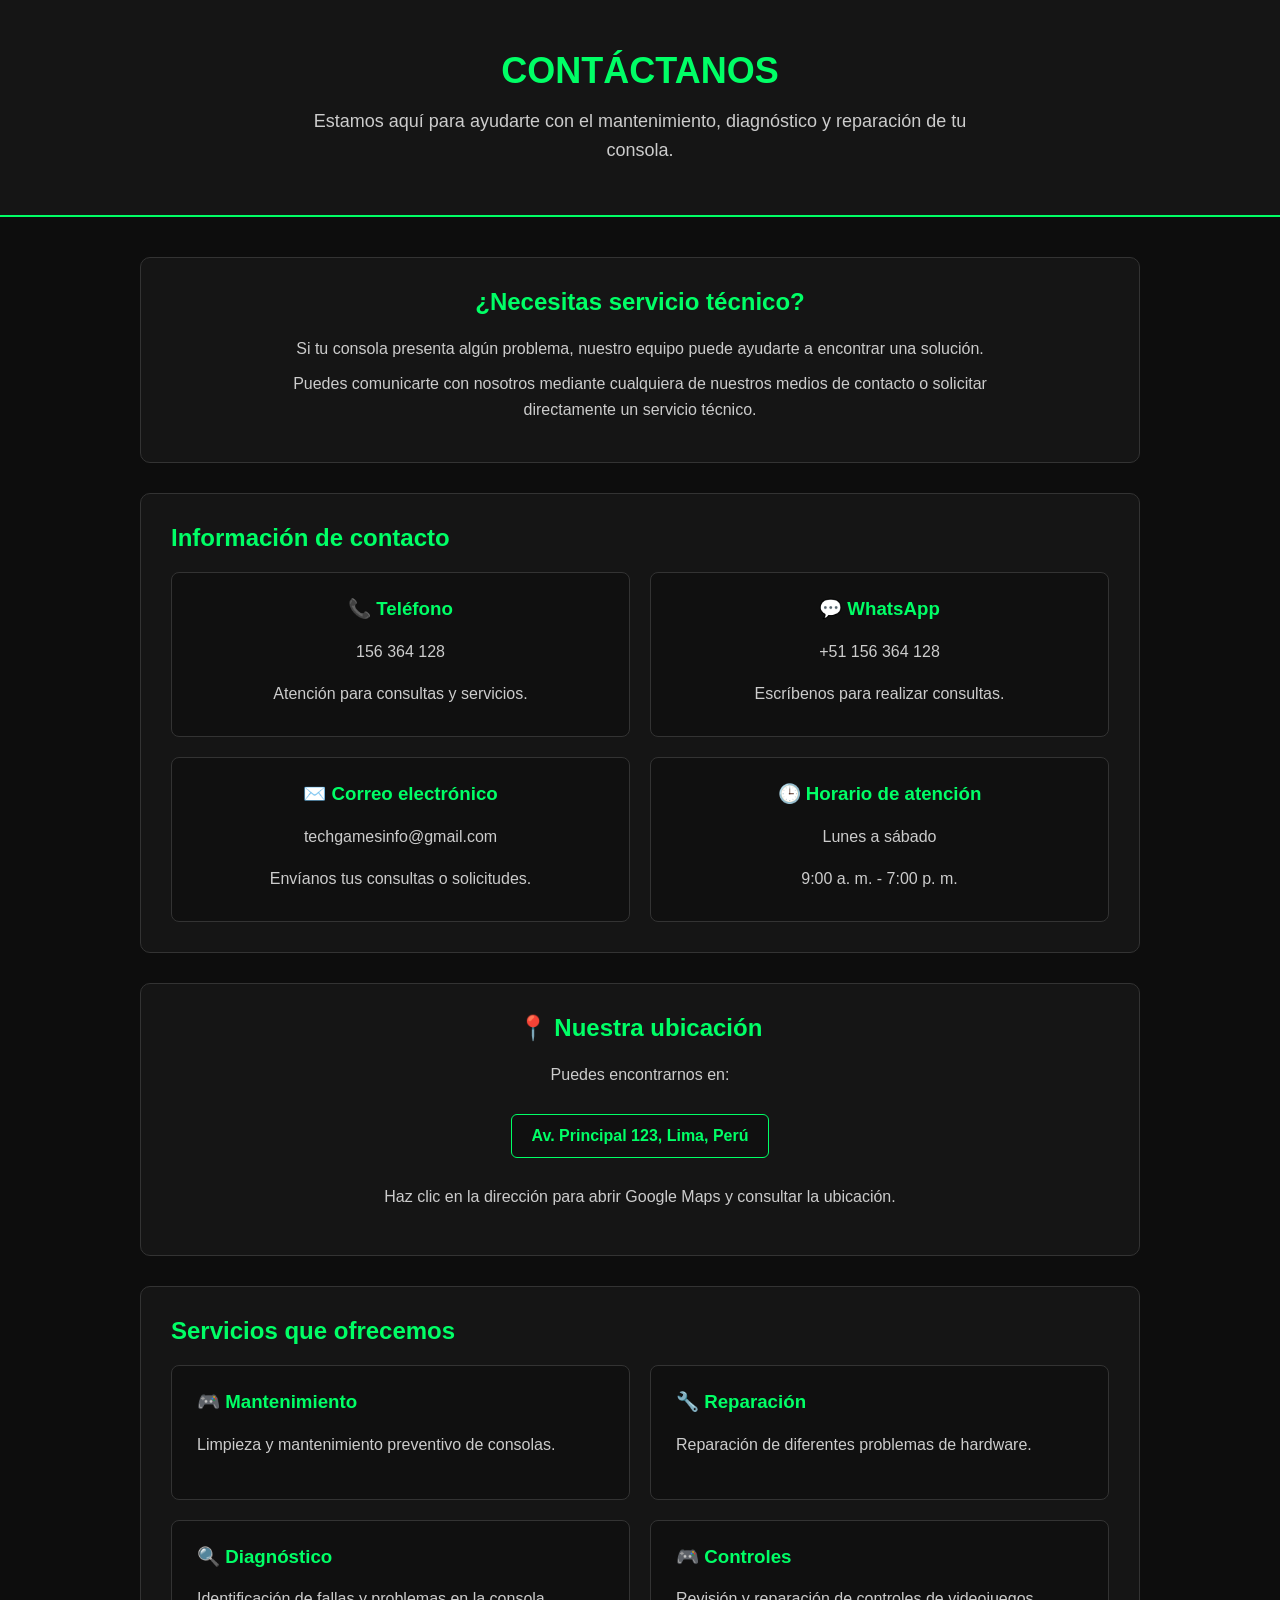
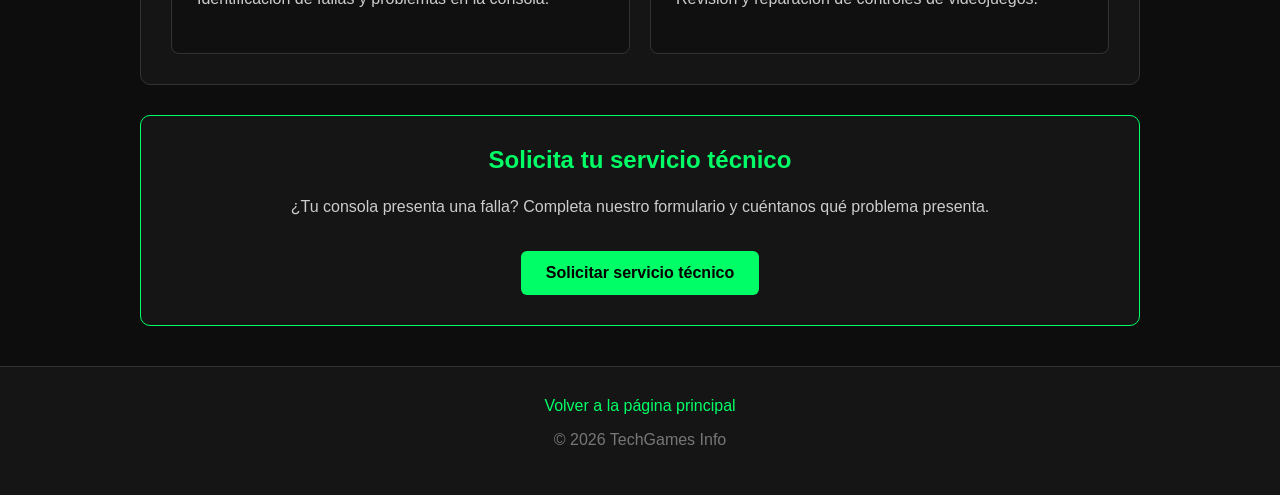
<file: contacto/conc.html>
<!DOCTYPE html>
<html lang="es">

<head>

    <meta charset="UTF-8">

    <meta name="viewport" content="width=device-width, initial-scale=1.0">

    <title>Contacto - TechGames Info</title>

    <link rel="stylesheet" href="conc.css">

</head>

<body>


    <!-- =========================
         ENCABEZADO
    ========================== -->

    <header>

        <h1>CONTÁCTANOS</h1>

        <p>
            Estamos aquí para ayudarte con el mantenimiento,
            diagnóstico y reparación de tu consola.
        </p>

    </header>



    <!-- =========================
         CONTENIDO PRINCIPAL
    ========================== -->

    <main>


        <!-- =========================
             PRESENTACIÓN
        ========================== -->

        <section class="bienvenida">

            <h2>¿Necesitas servicio técnico?</h2>

            <p>
                Si tu consola presenta algún problema,
                nuestro equipo puede ayudarte a encontrar
                una solución.
            </p>

            <p>
                Puedes comunicarte con nosotros mediante
                cualquiera de nuestros medios de contacto
                o solicitar directamente un servicio técnico.
            </p>

        </section>



        <!-- =========================
             INFORMACIÓN DE CONTACTO
        ========================== -->

        <section>

            <h2>Información de contacto</h2>

            <div class="contactos">


                <article>

                    <h3>📞 Teléfono</h3>

                    <p>
                        156 364 128
                    </p>

                    <p>
                        Atención para consultas y servicios.
                    </p>

                </article>



                <article>

                    <h3>💬 WhatsApp</h3>

                    <p>
                       +51 156 364 128
                    </p>

                    <p>
                        Escríbenos para realizar consultas.
                    </p>

                </article>



                <article>

                    <h3>✉️ Correo electrónico</h3>

                    <p>
                        techgamesinfo@gmail.com
                    </p>

                    <p>
                        Envíanos tus consultas o solicitudes.
                    </p>

                </article>



                <article>

                    <h3>🕒 Horario de atención</h3>

                    <p>
                        Lunes a sábado
                    </p>

                    <p>
                        9:00 a. m. - 7:00 p. m.
                    </p>

                </article>


            </div>

        </section>



        <!-- =========================
             UBICACIÓN
        ========================== -->

        <section class="ubicacion-section">

            <h2>📍 Nuestra ubicación</h2>

            <p>
                Puedes encontrarnos en:
            </p>

            <a
                href="https://www.google.com/maps"
                target="_blank"
                class="ubicacion"
            >
                Av. Principal 123, Lima, Perú
            </a>

            <p>
                Haz clic en la dirección para abrir
                Google Maps y consultar la ubicación.
            </p>

        </section>



        <!-- =========================
             SERVICIOS
        ========================== -->

        <section>

            <h2>Servicios que ofrecemos</h2>

            <div class="servicios">


                <article>

                    <h3>🎮 Mantenimiento</h3>

                    <p>
                        Limpieza y mantenimiento preventivo
                        de consolas.
                    </p>

                </article>



                <article>

                    <h3>🔧 Reparación</h3>

                    <p>
                        Reparación de diferentes problemas
                        de hardware.
                    </p>

                </article>



                <article>

                    <h3>🔍 Diagnóstico</h3>

                    <p>
                        Identificación de fallas y problemas
                        en la consola.
                    </p>

                </article>



                <article>

                    <h3>🎮 Controles</h3>

                    <p>
                        Revisión y reparación de controles
                        de videojuegos.
                    </p>

                </article>


            </div>

        </section>



        <!-- =========================
             SOLICITAR SERVICIO
        ========================== -->

        <section class="solicitar">

            <h2>Solicita tu servicio técnico</h2>

            <p>
                ¿Tu consola presenta una falla?
                Completa nuestro formulario y cuéntanos
                qué problema presenta.
            </p>

            <a href="../formulario/for.html">
                Solicitar servicio técnico
            </a>

        </section>


    </main>



    <!-- =========================
         PIE DE PÁGINA
    ========================== -->

    <footer>

        <a href="../index.html">
            Volver a la página principal
        </a>

        <p>
            © 2026 TechGames Info
        </p>

    </footer>



    <!-- =========================
         JAVASCRIPT
    ========================== -->

    <script src="conc.js"></script>


</body>

</html>
</file>
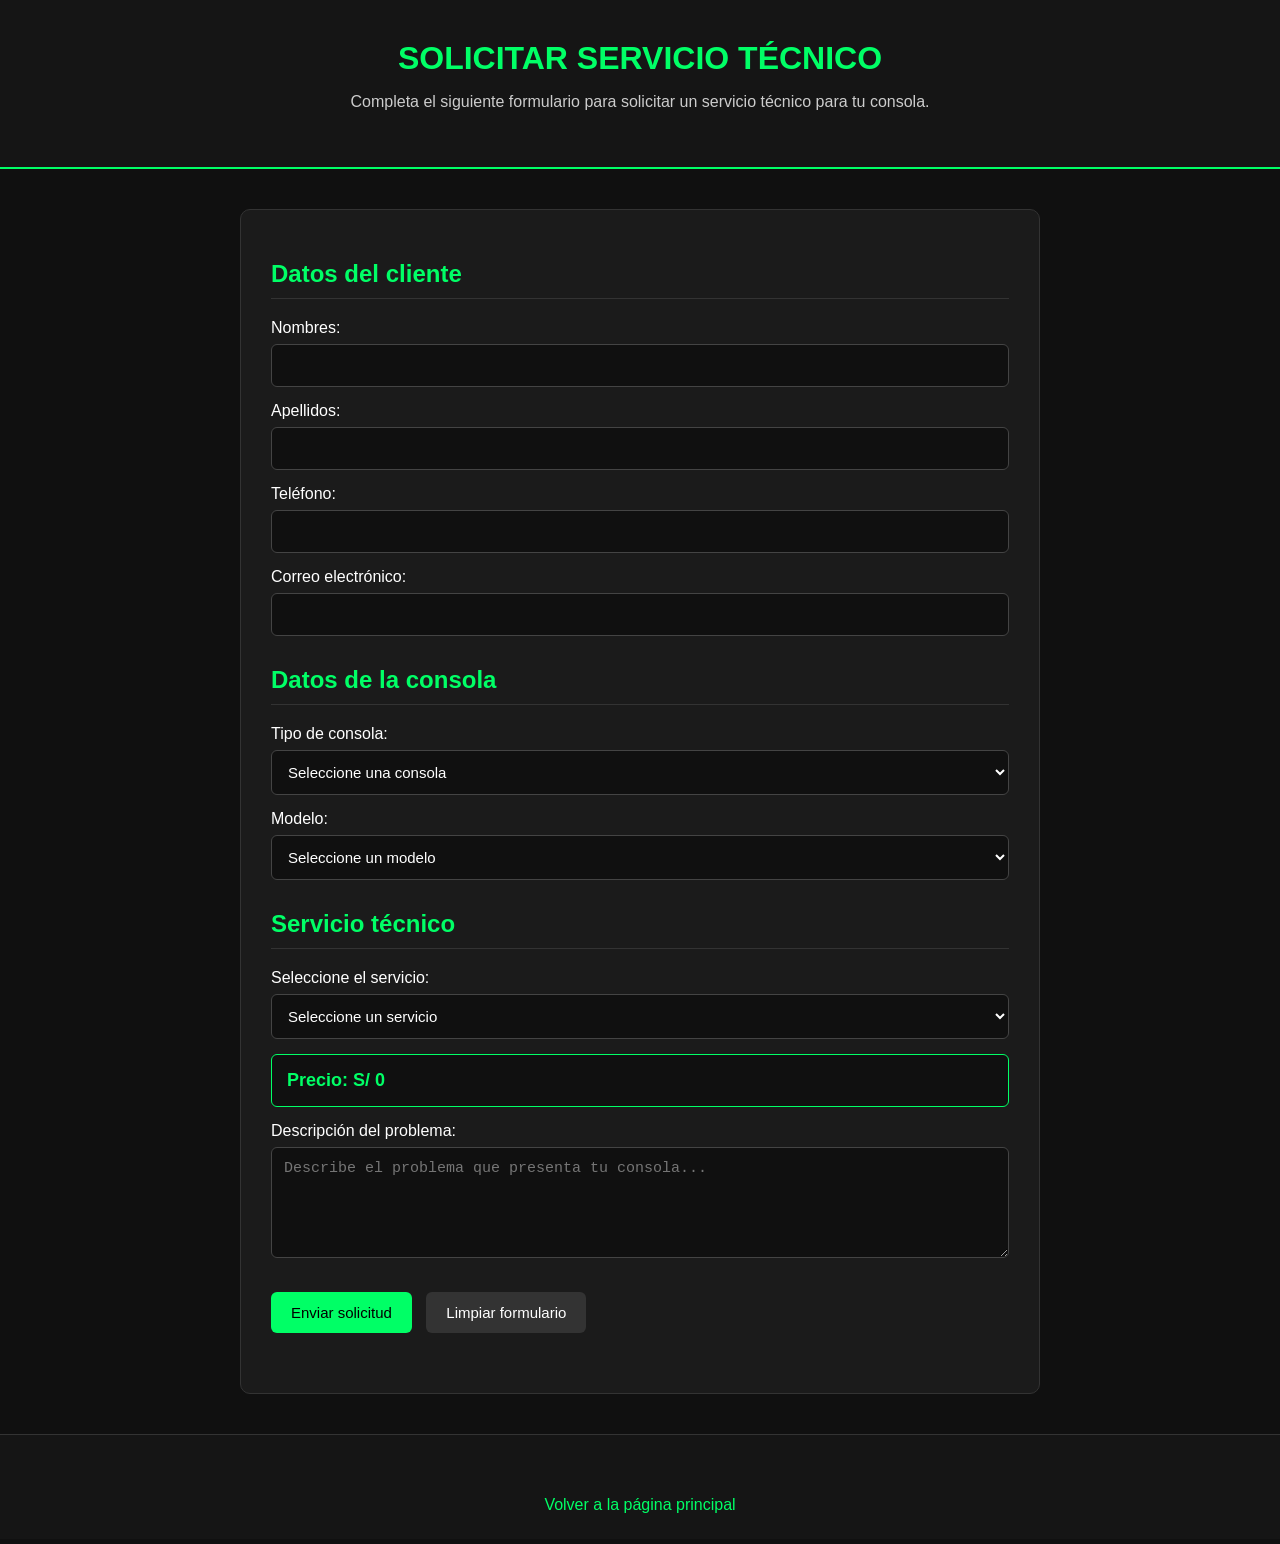
<file: formulario/for.html>
<!DOCTYPE html>
<html lang="es">

<head>

    <meta charset="UTF-8">

    <meta name="viewport" content="width=device-width, initial-scale=1.0">

    <title>Solicitar Servicio Técnico</title>

    <link rel="stylesheet" href="for.css">

</head>


<body>


    <!-- ENCABEZADO -->

    <header>

        <h1>SOLICITAR SERVICIO TÉCNICO</h1>

        <p>
            Completa el siguiente formulario para solicitar
            un servicio técnico para tu consola.
        </p>

    </header>


    <main>


        <form id="formularioServicio">


            <!-- =========================
                 DATOS DEL CLIENTE
            ========================== -->

            <section>

                <h2>Datos del cliente</h2>


                <label for="nombres">
                    Nombres:
                </label>

                <input
                    type="text"
                    id="nombres"
                    name="nombres"
                    required
                >


                <label for="apellidos">
                    Apellidos:
                </label>

                <input
                    type="text"
                    id="apellidos"
                    name="apellidos"
                    required
                >


                <label for="telefono">
                    Teléfono:
                </label>

                <input
                    type="tel"
                    id="telefono"
                    name="telefono"
                    required
                >


                <label for="correo">
                    Correo electrónico:
                </label>

                <input
                    type="email"
                    id="correo"
                    name="correo"
                    required
                >

            </section>



            <!-- =========================
                 DATOS DE LA CONSOLA
            ========================== -->

            <section>

                <h2>Datos de la consola</h2>


                <label for="consola">
                    Tipo de consola:
                </label>

                <select
                    id="consola"
                    name="consola"
                    required
                >

                    <option value="">
                        Seleccione una consola
                    </option>

                    <option value="playstation">
                        PlayStation
                    </option>

                    <option value="xbox">
                        Xbox
                    </option>

                    <option value="nintendo">
                        Nintendo
                    </option>
                    

                </select>



                <label for="modelo">
                    Modelo:
                </label>

                <select
                    id="modelo"
                    name="modelo"
                    required
                >

                    <option value="">
                        Seleccione un modelo
                    </option>

                </select>

            </section>



            <!-- =========================
                 SERVICIO TÉCNICO
            ========================== -->

            <section>

                <h2>Servicio técnico</h2>


                <label for="servicio">
                    Seleccione el servicio:
                </label>

                <select
                    id="servicio"
                    name="servicio"
                    required
                    
                >

                    <option value="">
                        Seleccione un servicio
                    </option>


                    <option value="mantenimiento|80">
                        Mantenimiento de Consolas - S/ 80
                    </option>


                    <option value="controles|50">
                        Reparación de Controles - S/ 50
                    </option>


                    <option value="diagnostico|40">
                        Diagnóstico de Fallas - S/ 40
                    </option>


                    <option value="reparacion|150">
                        Reparación de Consolas - S/ 150
                    </option>


                    <option value="puertos|60">
                        Limpieza de Puertos - S/ 60
                    </option>


                    <option value="hdmi|120">
                        Reparación de HDMI - S/ 120
                    </option>


                    <option value="almacenamiento|100">
                        Cambio de Almacenamiento - S/ 100
                    </option>


                    <option value="fuente|130">
                        Reparación de Fuente - S/ 130
                    </option>


                    <option value="encendido|70">
                        Problemas de Encendido - S/ 70
                    </option>


                    <option value="ventilacion|80">
                        Sistema de Ventilación - S/ 80
                    </option>

                </select>



                <!-- PRECIO -->

                <div id="precioServicio">

                    Precio: S/ 0

                </div>



                <label for="problema">

                    Descripción del problema:

                </label>


                <textarea
                    id="problema"
                    name="problema"
                    rows="5"
                    placeholder="Describe el problema que presenta tu consola..."
                ></textarea>

            </section>



            <!-- =========================
                 BOTONES
            ========================== -->

            <section>

                <button type="submit">

                    Enviar solicitud

                </button>


                <button type="reset">

                    Limpiar formulario

                </button>

            </section>


        </form>


    </main>



    <!-- =========================
         PIE DE PÁGINA
    ========================== -->

    <footer>


        <a
            href="#"
            id="volverConsola"
        >
           <!-- Volver a la página de la consola-->
        </a>


        <br><br>


        <a href="../index.html">

            Volver a la página principal

        </a>


    </footer>



   

    <script src="for.js"></script>


</body>

</html>
</file>
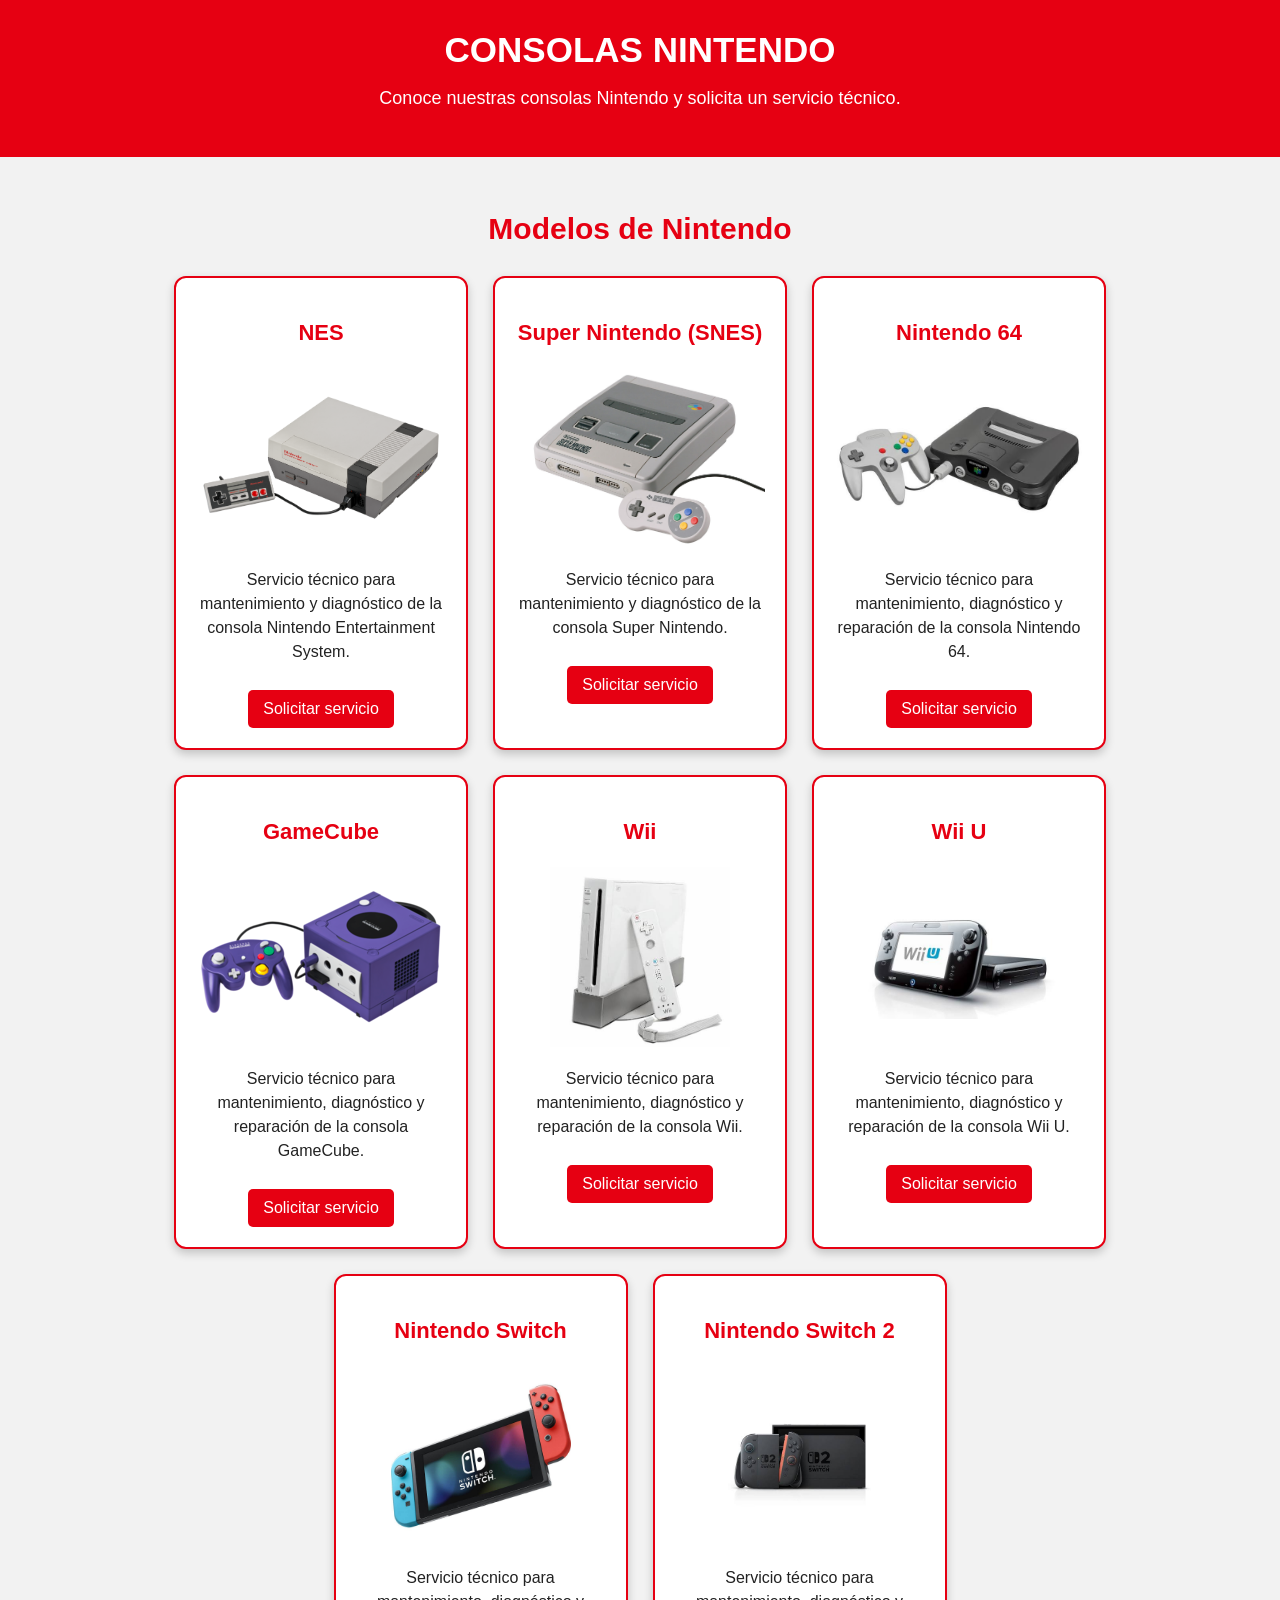
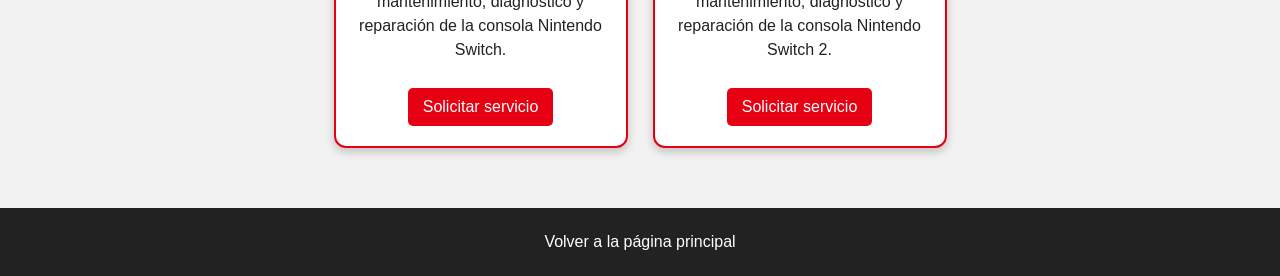
<file: nintendo/ninte.html>
<!DOCTYPE html>

<html lang="es">
<head>
    <meta charset="UTF-8">
    <meta name="viewport" content="width=device-width, initial-scale=1.0">
    <title>Consolas Nintendo</title>
    <link rel="stylesheet" href="ninte.css">
</head>

<body>

<header>
    <h1>CONSOLAS NINTENDO</h1>
    <p>Conoce nuestras consolas Nintendo y solicita un servicio técnico.</p>
</header>

<main>

    <section>
        <h2>Modelos de Nintendo</h2>

        <div>

            <article>
                <h3>NES</h3>

                <img src="fotosnienten/nes.png"
                     alt="Consola NES">

                <p>
                    Servicio técnico para mantenimiento y diagnóstico
                    de la consola Nintendo Entertainment System.
                </p>

                <a href="../formulario/for.html">Solicitar servicio</a>
            </article>


            <article>
                <h3>Super Nintendo (SNES)</h3>

                <img src="fotosnienten/snes.jpg"
                     alt="Consola Super Nintendo">

                <p>
                    Servicio técnico para mantenimiento y diagnóstico
                    de la consola Super Nintendo.
                </p>

                <a href="../formulario/for.html">Solicitar servicio</a>
            </article>


            <article>
                <h3>Nintendo 64</h3>

                <img src="fotosnienten/ninte64.jpg"
                     alt="Consola Nintendo 64">

                <p>
                    Servicio técnico para mantenimiento, diagnóstico
                    y reparación de la consola Nintendo 64.
                </p>

                <a href="../formulario/for.html">Solicitar servicio</a>
            </article>


            <article>
                <h3>GameCube</h3>

                <img src="fotosnienten/gamecube.png"
                     alt="Consola GameCube">

                <p>
                    Servicio técnico para mantenimiento, diagnóstico
                    y reparación de la consola GameCube.
                </p>

                <a href="../formulario/for.html">Solicitar servicio</a>
            </article>


            <article>
                <h3>Wii</h3>

                <img src="fotosnienten/wii.jpg"
                     alt="Consola Wii">

                <p>
                    Servicio técnico para mantenimiento, diagnóstico
                    y reparación de la consola Wii.
                </p>

                <a href="../formulario/for.html">Solicitar servicio</a>
            </article>


            <article>
                <h3>Wii U</h3>

                <img src="fotosnienten/wiiu.jpg"
                     alt="Consola Wii U">

                <p>
                    Servicio técnico para mantenimiento, diagnóstico
                    y reparación de la consola Wii U.
                </p>

                <a href="../formulario/for.html">Solicitar servicio</a>
            </article>


            <article>
                <h3>Nintendo Switch</h3>

                <img src="fotosnienten/ninswich1.jpg"
                     alt="Consola Nintendo Switch">

                <p>
                    Servicio técnico para mantenimiento, diagnóstico
                    y reparación de la consola Nintendo Switch.
                </p>

                <a href="../formulario/for.html">Solicitar servicio</a>
            </article>


            <article>
                <h3>Nintendo Switch 2</h3>

                <img src="fotosnienten/nintswich2.jpg"
                     alt="Consola Nintendo Switch 2">

                <p>
                    Servicio técnico para mantenimiento, diagnóstico
                    y reparación de la consola Nintendo Switch 2.
                </p>

                <a href="../formulario/for.html">Solicitar servicio</a>
            </article>

        </div>

    </section>

</main>

<footer>
    <a href="../index.html">Volver a la página principal</a>
</footer>

<script src="ninte.js"></script>

</body>
</html>
</file>
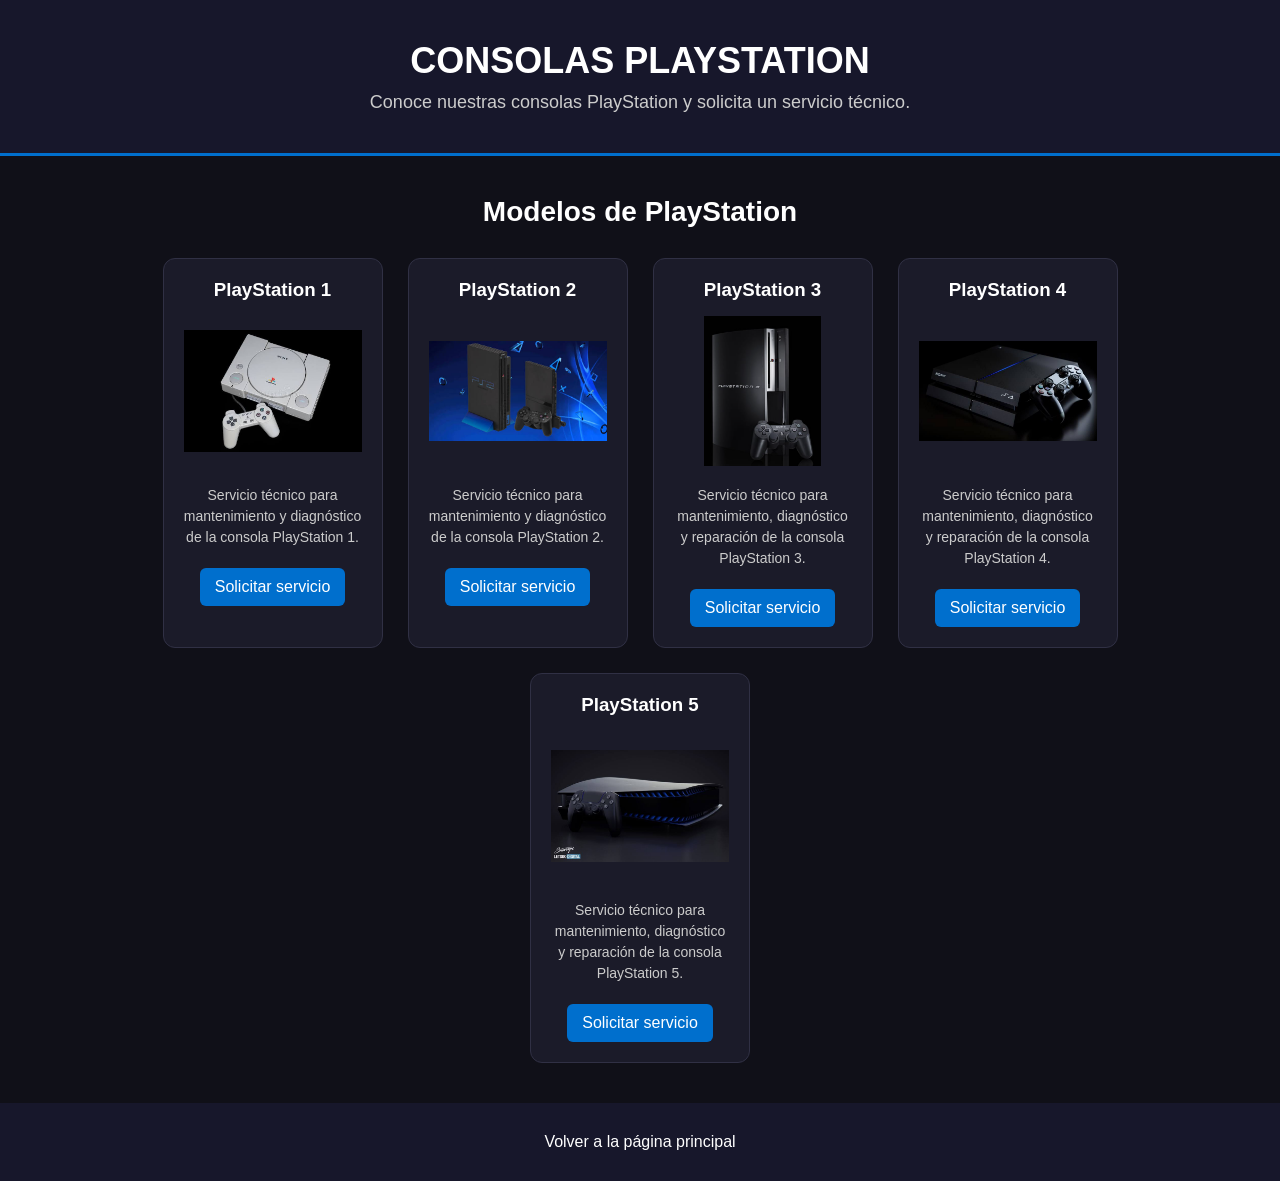
<file: playstation/play.html>
<!DOCTYPE html>

<html lang="es">
<head>
    <meta charset="UTF-8">
    <meta name="viewport" content="width=device-width, initial-scale=1.0">
    <title>Consolas PlayStation</title>
    <link rel="stylesheet" href="play.css">
</head>

<body>


<header>
    <h1>CONSOLAS PLAYSTATION</h1>
    <p>Conoce nuestras consolas PlayStation y solicita un servicio técnico.</p>
</header>

<main>

    <section>
        <h2>Modelos de PlayStation</h2>

        <div>

            <article>
                <h3>PlayStation 1</h3>

                <img src="fotosplay/paly1.jpg" 
                     alt="Consola PlayStation 1">

                <p>
                    Servicio técnico para mantenimiento y diagnóstico
                    de la consola PlayStation 1.
                </p>

                <a href="../formulario/for.html">Solicitar servicio</a>
            </article>


            <article>
                <h3>PlayStation 2</h3>

                <img src="fotosplay/play2.jpg" 
                     alt="Consola PlayStation 2">

                <p>
                    Servicio técnico para mantenimiento y diagnóstico
                    de la consola PlayStation 2.
                </p>

                <a href="../formulario/for.html">Solicitar servicio</a>
            </article>


            <article>
                <h3>PlayStation 3</h3>

                <img src="fotosplay/play3.png" 
                     alt="Consola PlayStation 3">

                <p>
                    Servicio técnico para mantenimiento, diagnóstico
                    y reparación de la consola PlayStation 3.
                </p>

                <a href="../formulario/for.html">Solicitar servicio</a>
            </article>


            <article>
                <h3>PlayStation 4</h3>

                <img src="fotosplay/paly4.jpg" 
                     alt="Consola PlayStation 4">

                <p>
                    Servicio técnico para mantenimiento, diagnóstico
                    y reparación de la consola PlayStation 4.
                </p>

                <a href="../formulario/for.html">Solicitar servicio</a>
            </article>


            <article>
                <h3>PlayStation 5</h3>

                <img src="fotosplay/play5.jpg" 
                     alt="Consola PlayStation 5">

                <p>
                    Servicio técnico para mantenimiento, diagnóstico
                    y reparación de la consola PlayStation 5.
                </p>

                <a href="../formulario/for.html">Solicitar servicio</a>
            </article>

        </div>

    </section>

</main>

<footer>
    <a href="../index.html">Volver a la página principal</a>
</footer>

<script src="paly.js"></script>


</body>
</html>
</file>
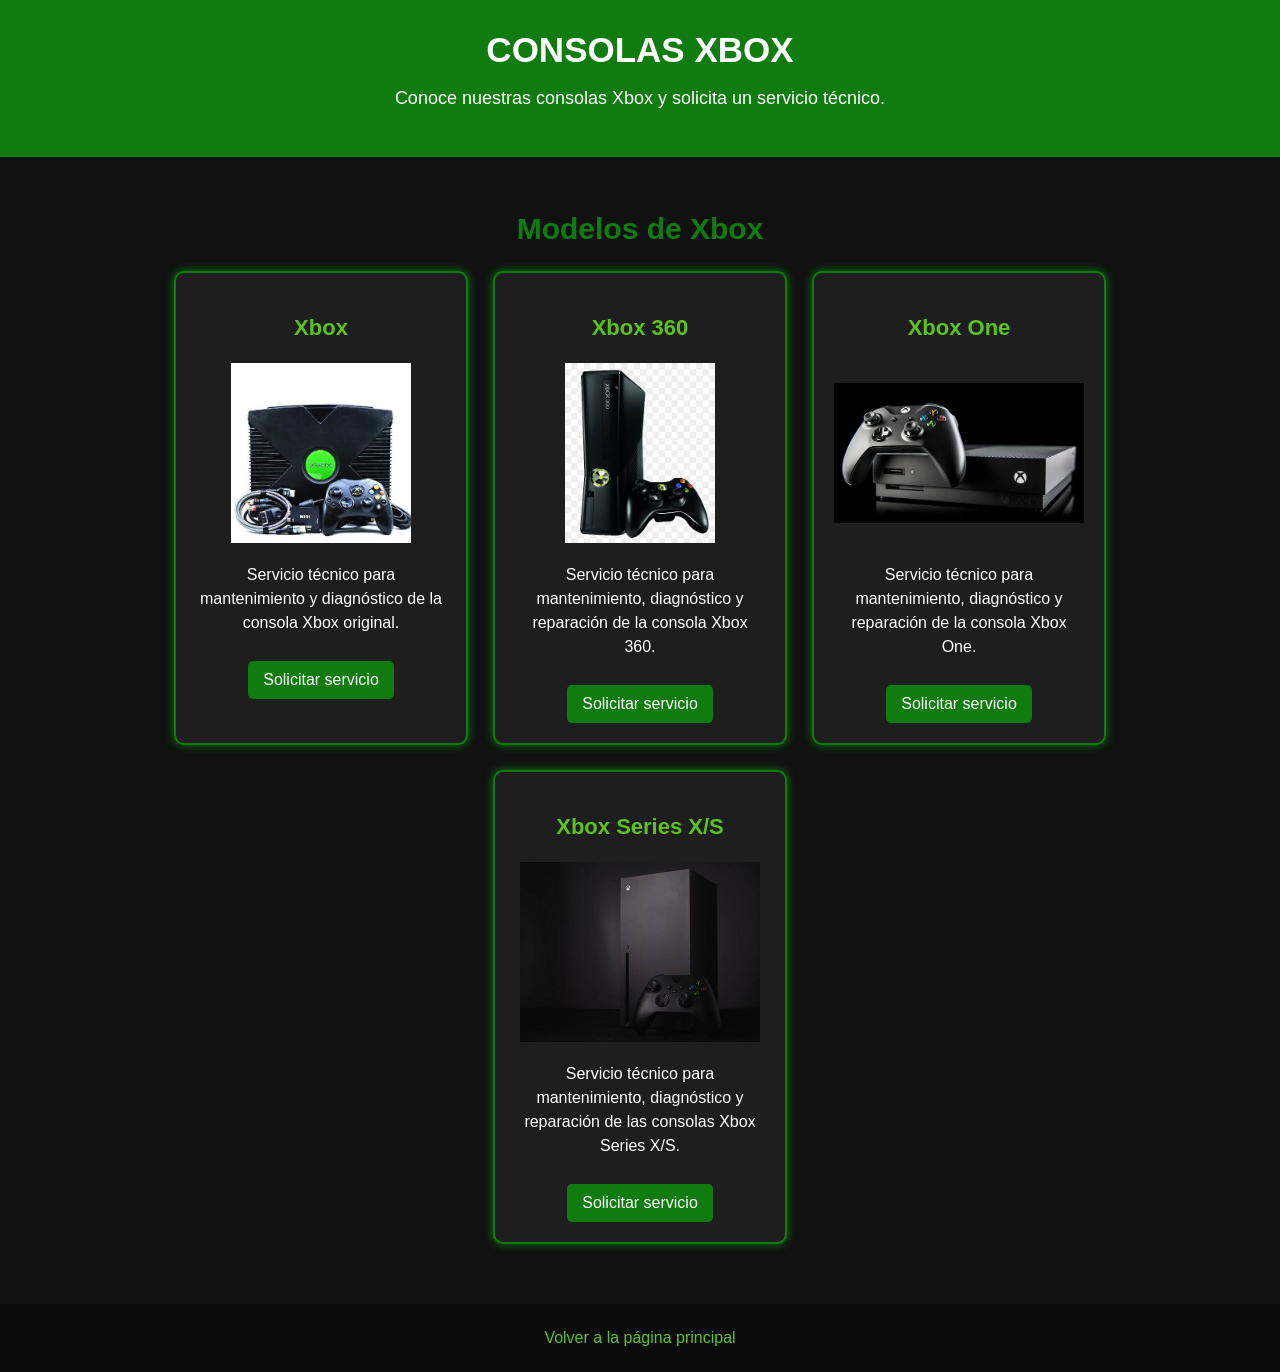
<file: xbox/xbox.html>
<!DOCTYPE html>

<html lang="es">
<head>
    <meta charset="UTF-8">
    <meta name="viewport" content="width=device-width, initial-scale=1.0">
    <title>Consolas Xbox</title>
    <link rel="stylesheet" href="xbox.css">
</head>

<body>

<header>
    <h1>CONSOLAS XBOX</h1>
    <p>Conoce nuestras consolas Xbox y solicita un servicio técnico.</p>
</header>

<main>

    <section>
        <h2>Modelos de Xbox</h2>

        <div>

            <article>
                <h3>Xbox</h3>

                <img src="fotosxbox/xbox.jpg"
                     alt="Consola Xbox">

                <p>
                    Servicio técnico para mantenimiento y diagnóstico
                    de la consola Xbox original.
                </p>

                <a href="../formulario/for.html">Solicitar servicio</a>
            </article>


            <article>
                <h3>Xbox 360</h3>

                <img src="fotosxbox/xbox360.jpg"
                     alt="Consola Xbox 360">

                <p>
                    Servicio técnico para mantenimiento, diagnóstico
                    y reparación de la consola Xbox 360.
                </p>

                <a href="../formulario/for.html">Solicitar servicio</a>
            </article>


            <article>
                <h3>Xbox One</h3>

                <img src="fotosxbox/xboxone.jpg"
                     alt="Consola Xbox One">

                <p>
                    Servicio técnico para mantenimiento, diagnóstico
                    y reparación de la consola Xbox One.
                </p>

                <a href="../formulario/for.html">Solicitar servicio</a>
            </article>


            <article>
                <h3>Xbox Series X/S</h3>

                <img src="fotosxbox/xboxxs.jpg"
                     alt="Consolas Xbox Series X y Series S">

                <p>
                    Servicio técnico para mantenimiento, diagnóstico
                    y reparación de las consolas Xbox Series X/S.
                </p>

                <a href="../formulario/for.html">Solicitar servicio</a>
            </article>

        </div>

    </section>

</main>

<footer>
    <a href="../index.html">Volver a la página principal</a>
</footer>

<script src="xbox.js"></script>

</body>
</html>
</file>
<file: contacto/conc.css>
/* =========================
   ESTILOS GENERALES
========================= */

* {
    box-sizing: border-box;
}

body {
    margin: 0;
    font-family: Arial, sans-serif;
    background-color: #0d0d0d;
    color: white;
}


/* =========================
   ENCABEZADO
========================= */

header {
    background-color: #151515;
    text-align: center;
    padding: 50px 20px;
    border-bottom: 2px solid #00ff66;
}

header h1 {
    margin: 0 0 15px;
    color: #00ff66;
    font-size: 36px;
}

header p {
    margin: 0 auto;
    max-width: 700px;
    color: #cccccc;
    font-size: 18px;
    line-height: 1.6;
}


/* =========================
   CONTENIDO PRINCIPAL
========================= */

main {
    width: 90%;
    max-width: 1000px;
    margin: 40px auto;
}

section {
    background-color: #151515;
    padding: 30px;
    margin-bottom: 30px;
    border: 1px solid #333;
    border-radius: 10px;
}

section h2 {
    margin-top: 0;
    margin-bottom: 20px;
    color: #00ff66;
}

section p {
    color: #cccccc;
    line-height: 1.6;
}


/* =========================
   PRESENTACIÓN
========================= */

.bienvenida {
    text-align: center;
}

.bienvenida p {
    max-width: 750px;
    margin: 10px auto;
}


/* =========================
   TARJETAS DE CONTACTO
========================= */

.contactos {
    display: grid;
    grid-template-columns: repeat(2, 1fr);
    gap: 20px;
}

.contactos article {
    background-color: #101010;
    padding: 25px;
    border: 1px solid #333;
    border-radius: 8px;
    text-align: center;
    transition: 0.3s;
}

.contactos article:hover {
    border-color: #00ff66;
    transform: translateY(-5px);
}

.contactos h3 {
    color: #00ff66;
    margin-top: 0;
}

.contactos p {
    margin-bottom: 5px;
}


/* =========================
   UBICACIÓN
========================= */

.ubicacion-section {
    text-align: center;
}

.ubicacion {
    display: inline-block;
    margin: 10px 0;
    padding: 12px 20px;
    background-color: #101010;
    border: 1px solid #00ff66;
    border-radius: 6px;
    color: #00ff66;
    text-decoration: none;
    font-weight: bold;
}

.ubicacion:hover {
    background-color: #00ff66;
    color: black;
}


/* =========================
   SERVICIOS
========================= */

.servicios {
    display: grid;
    grid-template-columns: repeat(2, 1fr);
    gap: 20px;
}

.servicios article {
    background-color: #101010;
    padding: 25px;
    border: 1px solid #333;
    border-radius: 8px;
    transition: 0.3s;
}

.servicios article:hover {
    border-color: #00ff66;
    transform: translateY(-5px);
}

.servicios h3 {
    color: #00ff66;
    margin-top: 0;
}


/* =========================
   SOLICITAR SERVICIO
========================= */

.solicitar {
    text-align: center;
    border-color: #00ff66;
}

.solicitar a {
    display: inline-block;
    margin-top: 15px;
    padding: 13px 25px;
    background-color: #00ff66;
    color: black;
    text-decoration: none;
    border-radius: 6px;
    font-weight: bold;
}

.solicitar a:hover {
    background-color: #00cc52;
}


/* =========================
   PIE DE PÁGINA
========================= */

footer {
    background-color: #151515;
    text-align: center;
    padding: 30px;
    border-top: 1px solid #333;
}

footer a {
    color: #00ff66;
    text-decoration: none;
}

footer a:hover {
    text-decoration: underline;
}

footer p {
    color: #777777;
}


/* =========================
   DISEÑO RESPONSIVO
========================= */

@media (max-width: 650px) {

    header h1 {
        font-size: 28px;
    }

    main {
        width: 95%;
    }

    section {
        padding: 20px;
    }

    .contactos,
    .servicios {
        grid-template-columns: 1fr;
    }
}
</file>
<file: formulario/for.css>
/* =========================
   ESTILOS GENERALES
========================= */

* {
    box-sizing: border-box;
}

body {
    margin: 0;
    font-family: Arial, sans-serif;
    background-color: #101010;
    color: white;
}


/* =========================
   ENCABEZADO
========================= */

header {
    background-color: #151515;
    text-align: center;
    padding: 40px 20px;
    border-bottom: 2px solid #00ff66;
}

header h1 {
    margin: 0 0 10px;
    color: #00ff66;
}

header p {
    color: #cccccc;
}


/* =========================
   FORMULARIO
========================= */

main {
    width: 90%;
    max-width: 800px;
    margin: 40px auto;
}

form {
    background-color: #1b1b1b;
    padding: 30px;
    border: 1px solid #333;
    border-radius: 10px;
}


/* =========================
   SECCIONES
========================= */

section {
    margin-bottom: 30px;
}

section h2 {
    color: #00ff66;
    border-bottom: 1px solid #333;
    padding-bottom: 10px;
    margin-bottom: 20px;
}


/* =========================
   ETIQUETAS
========================= */

label {
    display: block;
    margin-top: 15px;
    margin-bottom: 7px;
    color: white;
}


/* =========================
   CAMPOS
========================= */

input,
select,
textarea {
    width: 100%;
    padding: 12px;
    border: 1px solid #444;
    border-radius: 6px;
    background-color: #101010;
    color: white;
    font-size: 15px;
}

input:focus,
select:focus,
textarea:focus {
    outline: none;
    border-color: #00ff66;
}


/* =========================
   DESCRIPCIÓN
========================= */

textarea {
    resize: vertical;
}


/* =========================
   PRECIO
========================= */

#precioServicio {
    margin-top: 15px;
    padding: 15px;
    background-color: #101010;
    border: 1px solid #00ff66;
    border-radius: 6px;
    color: #00ff66;
    font-size: 18px;
    font-weight: bold;
}


/* =========================
   BOTONES
========================= */

button {
    padding: 12px 20px;
    margin-right: 10px;
    border: none;
    border-radius: 6px;
    cursor: pointer;
    font-size: 15px;
}

button[type="submit"] {
    background-color: #00ff66;
    color: black;
}

button[type="submit"]:hover {
    background-color: #00cc52;
}

button[type="reset"] {
    background-color: #333333;
    color: white;
}

button[type="reset"]:hover {
    background-color: #444444;
}


/* =========================
   PIE DE PÁGINA
========================= */

footer {
    text-align: center;
    padding: 25px;
    background-color: #151515;
    border-top: 1px solid #333;
}

footer a {
    color: #00ff66;
    text-decoration: none;
    margin: 5px;
}

footer a:hover {
    text-decoration: underline;
}


/* =========================
   DISEÑO RESPONSIVO
========================= */

@media (max-width: 600px) {

    main {
        width: 95%;
    }

    form {
        padding: 20px;
    }

    button {
        width: 100%;
        margin-bottom: 10px;
    }
}
</file>
<file: nintendo/ninte.css>
/* ESTILO GENERAL */

body {
    margin: 0;
    font-family: Arial, sans-serif;
    background-color: #f2f2f2;
    color: #222;
}


/* ENCABEZADO */

header {
    background-color: #e60012;
    color: white;
    text-align: center;
    padding: 30px;
}

header h1 {
    margin: 0;
    font-size: 35px;
}

header p {
    font-size: 18px;
}


/* CONTENIDO PRINCIPAL */

main {
    padding: 30px;
}

section h2 {
    text-align: center;
    color: #e60012;
    font-size: 30px;
    margin-bottom: 30px;
}


/* CONTENEDOR DE LAS CONSOLAS */

section > div {
    display: flex;
    justify-content: center;
    flex-wrap: wrap;
    gap: 25px;
}


/* TARJETAS */

article {
    background-color: white;
    width: 250px;
    padding: 20px;
    text-align: center;
    border-radius: 12px;
    border: 2px solid #e60012;
    box-shadow: 0 4px 10px rgba(0, 0, 0, 0.2);
    transition: 0.3s;
}


/* IMÁGENES */

article img {
    width: 100%;
    height: 180px;
    object-fit: contain;
}


/* TÍTULOS */

article h3 {
    color: #e60012;
    font-size: 22px;
}


/* DESCRIPCIÓN */

article p {
    line-height: 1.5;
}


/* BOTÓN */

article a {
    display: inline-block;
    background-color: #e60012;
    color: white;
    text-decoration: none;
    padding: 10px 15px;
    border-radius: 5px;
    margin-top: 10px;
}


/* EFECTO DEL BOTÓN */

article a:hover {
    background-color: #b0000d;
}


/* EFECTO DE LAS TARJETAS */

article:hover {
    transform: translateY(-8px);
    box-shadow: 0 8px 18px rgba(230, 0, 18, 0.4);
}


/* PIE DE PÁGINA */

footer {
    background-color: #222;
    text-align: center;
    padding: 25px;
    margin-top: 30px;
}

footer a {
    color: white;
    text-decoration: none;
}

footer a:hover {
    color: #e60012;
}
</file>
<file: playstation/play.css>
* {
  margin: 0;
  padding: 0;
  box-sizing: border-box;
  }

body {
font-family: Arial, sans-serif;
background-color: #101018;
color: white;
}

/* Encabezado */

header {
background-color: #17172b;
text-align: center;
padding: 40px 20px;
border-bottom: 3px solid #006fcd;
}

header h1 {
font-size: 36px;
margin-bottom: 10px;
}

header p {
font-size: 18px;
color: #cccccc;
}

/* Contenido */

main {
width: 90%;
max-width: 1200px;
margin: 40px auto;
}

section h2 {
text-align: center;
margin-bottom: 30px;
font-size: 28px;
}

/* Tarjetas */

section > div {
display: flex;
flex-wrap: wrap;
justify-content: center;
gap: 25px;
}

article {
background-color: #1b1b29;
width: 220px;
padding: 20px;
border-radius: 12px;
text-align: center;
border: 1px solid #303044;
}

article h3 {
margin-bottom: 15px;
color: #ffffff;
}

article img {
width: 100%;
height: 150px;
object-fit: contain;
margin-bottom: 15px;
}

article p {
font-size: 14px;
line-height: 1.5;
color: #cccccc;
margin-bottom: 20px;
}

/* Botón */

article a {
display: inline-block;
background-color: #006fcd;
color: white;
text-decoration: none;
padding: 10px 15px;
border-radius: 6px;
}

article a:hover {
background-color: #0088ff;
}

/* Pie de página */

footer {
text-align: center;
padding: 30px;
background-color: #17172b;
margin-top: 40px;
}

footer a {
color: white;
text-decoration: none;
}

footer a:hover {
color: #0088ff;
}
</file>
<file: xbox/xbox.css>
/* ESTILO GENERAL */

body {
    margin: 0;
    font-family: Arial, sans-serif;
    background-color: #111111;
    color: white;
}


/* ENCABEZADO */

header {
    background-color: #107c10;
    text-align: center;
    padding: 30px;
}

header h1 {
    margin: 0;
    font-size: 35px;
}

header p {
    font-size: 18px;
}


/* CONTENIDO PRINCIPAL */

main {
    padding: 30px;
}

section h2 {
    text-align: center;
    color: #107c10;
    font-size: 30px;
}


/* CONTENEDOR DE LAS CONSOLAS */

section > div {
    display: flex;
    justify-content: center;
    flex-wrap: wrap;
    gap: 25px;
}


/* TARJETAS */

article {
    background-color: #1e1e1e;
    width: 250px;
    padding: 20px;
    text-align: center;
    border-radius: 10px;
    border: 2px solid #107c10;
    box-shadow: 0 0 10px #107c10;
}


/* IMÁGENES */

article img {
    width: 100%;
    height: 180px;
    object-fit: contain;
}


/* TÍTULOS */

article h3 {
    color: #5dc21e;
    font-size: 22px;
}


/* DESCRIPCIÓN */

article p {
    line-height: 1.5;
}


/* BOTÓN */

article a {
    display: inline-block;
    background-color: #107c10;
    color: white;
    text-decoration: none;
    padding: 10px 15px;
    border-radius: 5px;
    margin-top: 10px;
}


/* EFECTO DEL BOTÓN */

article a:hover {
    background-color: #5dc21e;
    color: black;
}


/* EFECTO DE LAS TARJETAS */

article:hover {
    transform: scale(1.05);
    box-shadow: 0 0 20px #5dc21e;
}


/* PIE DE PÁGINA */

footer {
    background-color: #0b0b0b;
    text-align: center;
    padding: 25px;
    margin-top: 30px;
}

footer a {
    color: #5dc21e;
    text-decoration: none;
}

footer a:hover {
    text-decoration: underline;
}
</file>
